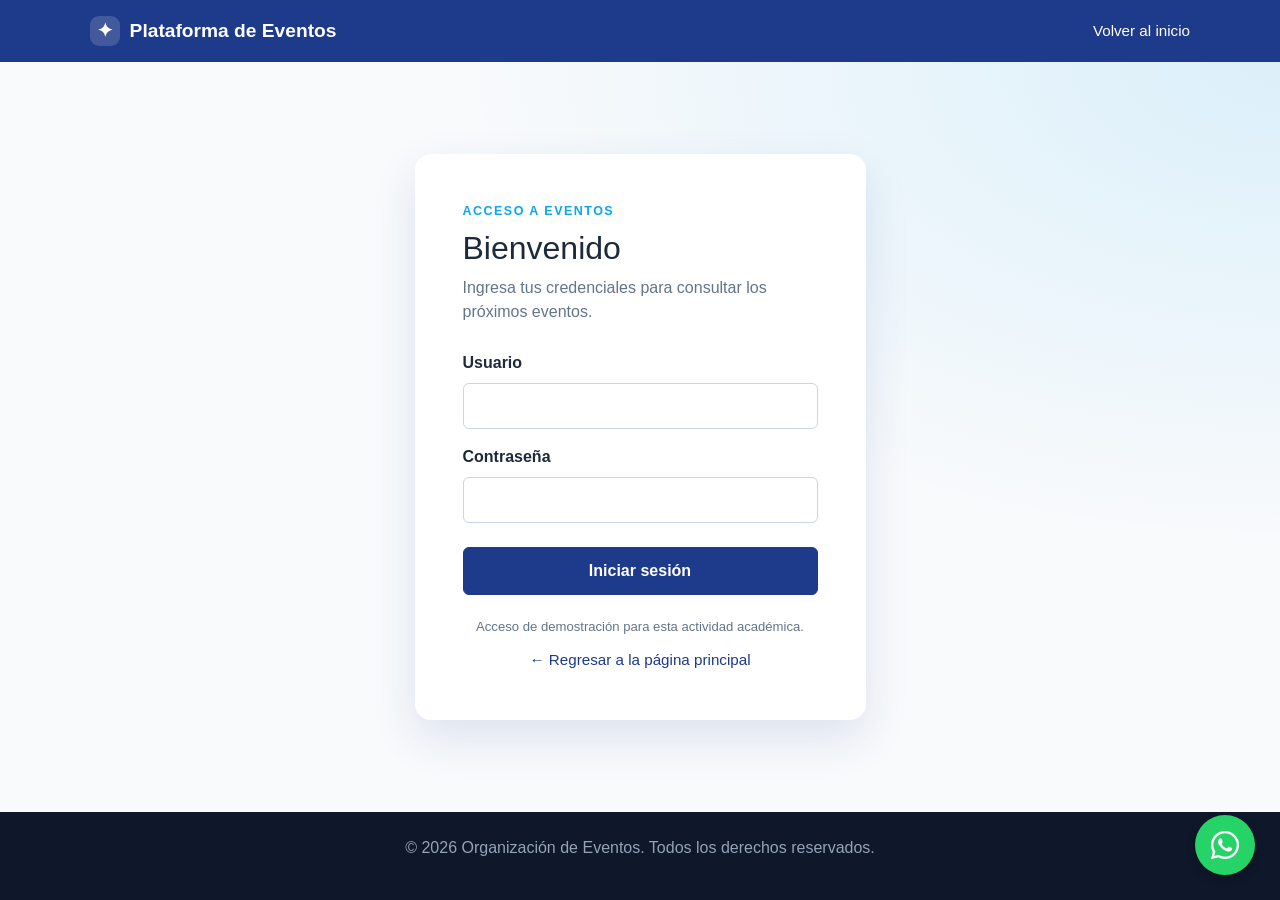
<file: paginas/eventos.html>
<!DOCTYPE html>
<html lang="es">
<head>
    <meta charset="UTF-8">
    <meta name="viewport" content="width=device-width, initial-scale=1.0">
    <title>Eventos | Plataforma de Eventos</title>
</head>
<body>
    <header>
        <a href="../index.html">Plataforma de Eventos</a>
    </header>

    <main>
        <h1>Eventos</h1>
        <button type="button" id="cerrar-sesion">Cerrar sesión</button>
        <!-- Aquí se agregará el contenido de eventos. -->
    </main>
    <script src="../js/eventos.js"></script>
</body>
</html>
</file>
<file: css/styles.css>
/* Variables de Colores */
:root {
    --color-azul: #1e3a8a;
    --color-celeste: #0ea5e9;
    --color-fondo: #f8fafc;
    --color-texto: #1e293b;
    --color-blanco: #ffffff;
    --color-whatsapp: #25D366;
    --color-whatsapp-hover: #1ebd56;
    --color-borde: #cbd5e1;
    --color-verde-exito: #16a34a;
    --color-fondo-exito: #dcfce7;
}

/* Estilos Generales */
body {
    background-color: var(--color-fondo);
    color: var(--color-texto);
    font-family: Arial, sans-serif;
    margin: 0;
    padding: 0;
    box-sizing: border-box;
}

*, *:before, *:after {
    box-sizing: inherit;
}

/* Contenedor General */
.contenedor {
    width: 90%;
    max-width: 1100px;
    margin: 0 auto;
}

/* Barra de Navegación */
.barra-navegacion {
    background-color: var(--color-azul);
    padding: 1rem 0;
}

.nav-contenido {
    display: flex;
    justify-content: space-between;
    align-items: center;
}

.logo {
    color: var(--color-blanco);
    font-weight: bold;
    text-decoration: none;
    font-size: 1.2rem;
}

.enlaces-nav {
    display: flex;
    align-items: center;
    gap: 1.5rem;
}

.enlaces-nav a {
    color: var(--color-blanco);
    text-decoration: none;
    font-size: 0.95rem;
}

.enlaces-nav a:hover {
    opacity: 0.8;
}

/* Botón de Iniciar Sesión */
.enlaces-nav .btn-sesion {
    background-color: var(--color-blanco);
    color: var(--color-azul);
    padding: 0.4rem 1rem;
    border-radius: 20px;
    font-weight: bold;
}

.enlaces-nav .btn-sesion:hover {
    background-color: rgb(218, 218, 218);
    color: var(--color-azul);
    opacity: 1;
}

/* Sección Hero */
.hero {
    background-image: linear-gradient(rgba(13, 110, 253, 0.3), rgba(13, 110, 253, 0.5)), /* esta linea coloca una capa translucida encima de la imagen, siempre debe de tener un punto de incio y uno de final */
                      url('https://encrypted-tbn0.gstatic.com/images?q=tbn:ANd9GcTKWSQnMICiFpOINLqC_eJxSHzb74eupVna0JXjwhDPcKQAev7jSPXyRi8&s=10');
    background-repeat: no-repeat;
    background-size: cover;
    background-position: center;


    color: var(--color-blanco);
    text-align: center;
    padding: 90px 20px;
}

.hero h1 {
    font-size: 2.3rem;
    margin-bottom: 1rem;
}

.hero p {
    font-size: 1.1rem;
    margin-bottom: 2rem;
    max-width: 700px;
    margin-left: auto;
    margin-right: auto;
}

.btn-hero {
    background-color: #ffc107;
    color: var(--color-texto);
    padding: 0.8rem 2rem;
    border-radius: 30px;
    text-decoration: none;
    font-weight: bold;
    display: inline-block;
}

.btn-hero:hover {
    background-color: #e0a800;
}

/* Sección y Formulario de Contacto */
.seccion-contacto {
    padding: 60px 0;
}

.contenedor-contacto {
    background-color: var(--color-blanco);
    max-width: 650px;
    padding: 40px;
    border-radius: 12px;
    box-shadow: 0 4px 15px rgba(0, 0, 0, 0.05);
}

.contenedor-contacto h2 {
    color: var(--color-azul);
    text-align: center;
    margin-bottom: 30px;
    font-size: 1.8rem;
}

/* Mensaje de éxito en CSS puro */
.mensaje-exito {
    display: none;
    background-color: var(--color-fondo-exito);
    color: var(--color-verde-exito);
    border: 1px solid var(--color-verde-exito);
    padding: 12px;
    border-radius: 6px;
    text-align: center;
    font-weight: bold;
    margin-bottom: 20px;
}

/* Se activa al hacer clic en enviar (target #exito) */
.mensaje-exito:target {
    display: block;
}

.formulario {
    display: flex;
    flex-direction: column;
    gap: 20px;
}

.grupo-campo {
    display: flex;
    flex-direction: column;
    gap: 8px;
}

.grupo-campo label {
    font-weight: bold;
    font-size: 0.95rem;
}

.grupo-campo input,
.grupo-campo textarea {
    padding: 10px 12px;
    border: 1px solid var(--color-borde);
    border-radius: 6px;
    font-size: 1rem;
    font-family: inherit;
    outline: none;
    transition: border-color 0.2s;
}

.grupo-campo input:focus,
.grupo-campo textarea:focus {
    border-color: var(--color-celeste);
}

/* Ajustes para el contenedor del carrusel de Bootstrap */
#carouselEventos {
    max-width: 850px;
    margin: 0 auto;
    /* Espacio interno a la izquierda y derecha para que el texto y botones no lleguen a las flechas */
    padding-left: 60px !important;
    padding-right: 100px !important;
}

/* Centrado y límites para los botones de control */
.carousel-control-prev {
    left: 10px;
}

.carousel-control-next {
    right: 10px;
}

.boton-enviar {
    background-color: var(--color-azul);
    color: var(--color-blanco);
    border: none;
    padding: 12px;
    font-size: 1rem;
    font-weight: bold;
    border-radius: 6px;
    cursor: pointer;
    transition: background-color 0.2s;
    margin-top: 10px;
}

.boton-enviar:hover {
    background-color: #172554;
}

/* Botón Flotante de WhatsApp con Icono */
.whatsapp-flotante {
    position: fixed;
    bottom: 25px;
    right: 25px;
    width: 60px;
    height: 60px;
    background-color: var(--color-whatsapp);
    color: var(--color-blanco);
    border-radius: 50%;
    display: flex;
    align-items: center;
    justify-content: center;
    font-size: 32px;
    text-decoration: none;
    box-shadow: 0 4px 10px rgba(0, 0, 0, 0.2);
    z-index: 1000;
    transition: transform 0.2s, background-color 0.2s;
}

.whatsapp-flotante:hover {
    background-color: var(--color-whatsapp-hover);
    transform: scale(1.1);
}

/* Pie de página */
.pie-pagina {
    background-color: #0f172a;
    color: #94a3b8;
    text-align: center;
    padding: 1.5rem 0;
    margin-top: 40px;
}

/* Estilos del inicio de sesión */
.pagina-login {
    min-height: 100vh;
    display: flex;
    flex-direction: column;
}

.pagina-login .logo {
    display: inline-flex;
    align-items: center;
    gap: 0.6rem;
}

.logo-icon {
    width: 30px;
    height: 30px;
    display: inline-grid;
    place-items: center;
    border-radius: 9px;
    background: rgba(255, 255, 255, 0.16);
    color: var(--color-blanco);
    font-size: 1.2rem;
    line-height: 1;
}

.enlace-volver,
.volver-login {
    color: var(--color-blanco);
    text-decoration: none;
    font-size: 0.95rem;
}

.enlace-volver:hover {
    text-decoration: underline;
}

.zona-login {
    flex: 1;
    display: flex;
    align-items: center;
    padding-top: 48px;
    padding-bottom: 48px;
    background: radial-gradient(ellipse at top right, rgba(14, 165, 233, 0.12), transparent 45%), var(--color-fondo);
}

.tarjeta-login {
    border-radius: 16px;
    background-color: var(--color-blanco);
    box-shadow: 0 18px 45px rgba(30, 58, 138, 0.12) !important;
}

.etiqueta-login {
    margin: 0 0 8px;
    color: var(--color-celeste);
    font-size: 0.78rem;
    font-weight: 700;
    letter-spacing: 0.12em;
}

.tarjeta-login h1 {
    margin: 0 0 8px;
    color: var(--color-texto);
    font-size: 2rem;
}

.descripcion-login {
    margin: 0 0 26px;
    color: #64748b;
    line-height: 1.55;
}

.tarjeta-login .form-label {
    color: var(--color-texto);
    font-weight: 700;
}

.tarjeta-login .form-control {
    min-height: 46px;
    border-color: var(--color-borde);
    color: var(--color-texto);
}

.tarjeta-login .form-control:focus {
    border-color: var(--color-celeste);
    box-shadow: 0 0 0 0.2rem rgba(14, 165, 233, 0.18);
}

.tarjeta-login .boton-login,
.tarjeta-login .boton-login:focus {
    min-height: 48px;
    border-color: var(--color-azul);
    background-color: var(--color-azul);
    color: var(--color-blanco);
    font-weight: 700;
}

.tarjeta-login .boton-login:hover {
    border-color: #172554;
    background-color: #172554;
}

.mensaje-login {
    display: none;
    margin-bottom: 18px;
    padding: 12px 14px;
    border: 1px solid var(--color-verde-exito);
    border-radius: 7px;
    background: var(--color-fondo-exito);
    color: var(--color-verde-exito);
    line-height: 1.45;
}

.mensaje-login:not(:empty) {
    display: block;
}

.nota-login {
    margin: 22px 0 12px;
    color: #64748b;
    font-size: 0.82rem;
    text-align: center;
}

.volver-login {
    display: block;
    color: var(--color-azul);
    text-align: center;
}

.volver-login:hover {
    color: #172554;
    text-decoration: underline;
}

.pie-login {
    margin-top: 0;
}

@media (max-width: 575.98px) {
    .zona-login {
        padding-top: 32px;
        padding-bottom: 32px;
    }

    .pagina-login .nav-contenido {
        gap: 12px;
    }

    .pagina-login .logo {
        font-size: 1.05rem;
    }
}

/* Ajustes para pantallas estrechas */
@media (max-width: 575.98px) {
    .pagina-login .nav-contenido {
        align-items: center;
        flex-direction: column;
        justify-content: center;
        gap: 12px;
    }

    .pagina-login .nav-contenido nav {
        text-align: center;
    }

    .tarjeta-login .form-control {
        min-height: 48px;
    }
}
</file>
